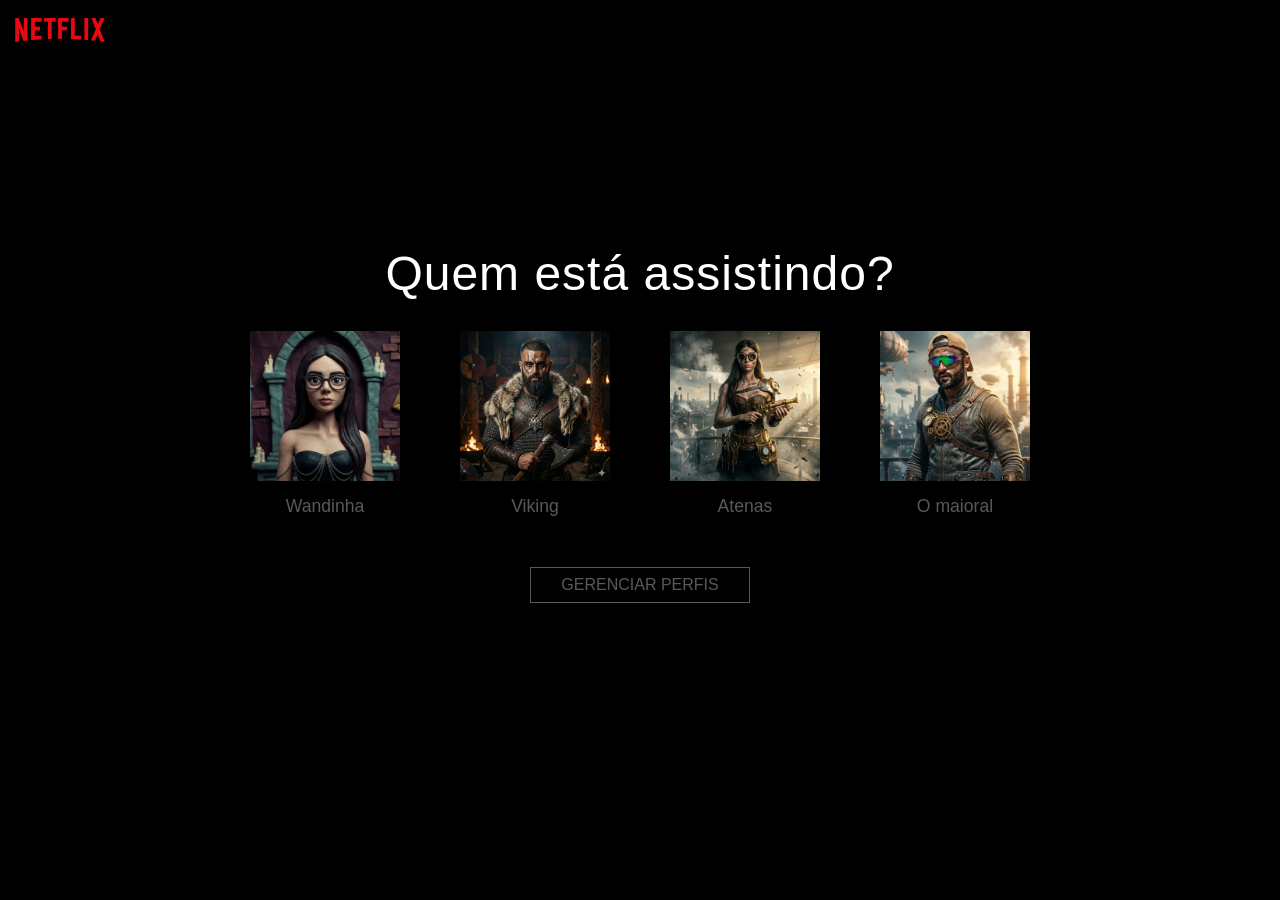
<file: index.html>
<!DOCTYPE html>
<html lang="pt-br">
<head>
    <meta charset="UTF-8">
    <meta name="viewport" content="width=device-width, initial-scale=1.0">
    <title>Netflix</title>
    <link rel="stylesheet" href="style.css">
</head>
<body>
    <img class="logo" src="assets/netflix.webp" alt="Logo da Netflix">
    <main>
        <h1>Quem está assistindo?</h1>
        
        <ul class="profiles-list" aria-label="Lista de perfis">
                <li class="profiles" aria-label="Perfis ordenados">
                    <a href="catalogo/catalogo.html" class="profile" data-name="Wandinha" data-image="assets/perfil1.png">
                        <img src="assets/perfil1.png" alt="Figura feminina, com longos cabelos escuros, óculos de armação preta e grandes olhos expressivos. Ela usa um top preto adornado com delicadas correntes prateadas.">
                        <p>Wandinha</p>
                    </a>
                    <a href="catalogo/catalogo.html" class="profile" data-name="Viking" data-image="assets/perfil2.jpg">
                        <img src="assets/perfil2.jpg" alt="Um homem de cabelos curtos e barba grande, usando um casaco de pele e segurando um machado.">
                        <p>Viking</p>
                    </a>
                    <a href="catalogo/catalogo.html" class="profile" data-name="Atenas" data-image="assets/perfil3.png">
                        <img src="assets/perfil3.png" alt="Uma mulher vestindo um espartilho de couro marrom, óculos de proteção e segurando uma pistola dourada.">
                        <p>Atenas</p>
                    </a>
                    <a href="catalogo/catalogo.html" class="profile" data-name="O maioral" data-image="assets/perfil4.png">
                        <img src="assets/perfil4.png" alt="Um homem de cabelos curtos e barba por fazer, usando uma jaqueta de couro preta e uma camiseta cinza. Ele tem um olhar intenso e confiante através dos óculos.">
                        <p>O maioral</p>
                    </a>
                </li>
        </ul>
        <p class="gerenciar">GERENCIAR PERFIS</p>
    </main>
    <script src="index.js"></script>
</body>
</html>
</file>
<file: style.css>
/* Reset e Estilos Globais */
* {
    margin: 0;
    padding: 0;
    box-sizing: border-box;
}

body {
    background-color: #000000;
    color: #ffffff;
    font-family: 'Segoe UI', Tahoma, Geneva, Verdana, sans-serif;
    min-height: 100vh;
}

a {
    text-decoration: none;
}

/* Main Container */
main {
    display: flex;
    flex-direction: column;
    align-items: center;
    justify-content: center;
    min-height: 80vh;
    padding: 40px 20px;
}

.logo {
    width: 120px;
}

/* Título */
h1 {
    font-size: 3rem;
    font-weight: 400;
    margin-bottom: 10px;
    text-align: center;
    letter-spacing: 1px;
    animation: fadeIn 0.6s ease-in;
}

/* Seção de Perfis */
.profiles {
    display: grid;
    grid-template-columns: repeat(auto-fit, minmax(150px, 1fr));
    gap: 40px;
    max-width: 800px;
    width: 100%;
}

/* Cartão de Perfil */
.profile {
    display: flex;
    flex-direction: column;
    align-items: center;
    cursor: pointer;
    transition: transform 0.3s ease, filter 0.3s ease;
    padding: 20px;
    border-radius: 8px;
}

.profile:hover {
    transform: scale(1.08);
    filter: brightness(1.1);
}

.profile img {
    width: 150px;
    height: 150px;
    object-fit: cover;
    margin-bottom: 15px;
    box-shadow: 0 8px 16px rgba(0, 0, 0, 0.4);
    transition: all 0.3s ease;
}


.profile p {
    font-size: 1.1rem;
    font-weight: 500;
    text-align: center;
    transition: color 0.3s ease;
    color: rgb(90, 89, 89);
}

.gerenciar {
    margin-top: 30px;
    font-size: 1rem;
    color: rgb(90, 89, 89);
    border: 1px solid rgb(90, 89, 89);
    padding: 8px 30px;
    cursor: pointer;
    transition: color 0.3s ease;
}

/* Animação de Fade In */
@keyframes fadeIn {
    from {
        opacity: 0;
        transform: translateY(-20px);
    }
    to {
        opacity: 1;
        transform: translateY(0);
    }
}

/* Responsividade */
@media (max-width: 768px) {
    h1 {
        font-size: 2rem;
        margin-bottom: 40px;
    }

    .profiles {
        grid-template-columns: repeat(auto-fit, minmax(120px, 1fr));
        gap: 30px;
        width: 70%;
        margin: 0 auto;
    }

    .profile img {
        width: 120px;
        height: 120px;
    }

    .profile p {
        font-size: 1rem;
    }
}

@media (max-width: 480px) {

    h1 {
        font-size: 1.6rem;
        margin-bottom: 25px;
        line-height: 1.2;
    }

    .profiles {
        grid-template-columns: repeat(auto-fit, minmax(100px, 1fr));
        gap: 10px;
        width: 70%;
        margin: 0 auto;
    }

    .profile {
        padding: 16px;
    }

    .profile img {
        width: 90px;
        height: 90px;
    }

    .profile p {
        font-size: 0.85rem;
    }
}

@media (max-width: 360px) {
    h1 {
        font-size: 1.3rem;
        margin-bottom: 20px;
    }

    .profiles {        
        grid-template-columns: repeat(auto-fit, minmax(80px, 1fr));
        gap: 8px;
        width: 70%;
        margin: 0 auto;
    }

    .profile {
        padding: 12px;
    }

    .profile img {
        width: 80px;
        height: 80px;
    }

    .profile p {
        font-size: 0.8rem;
    }
}
</file>
